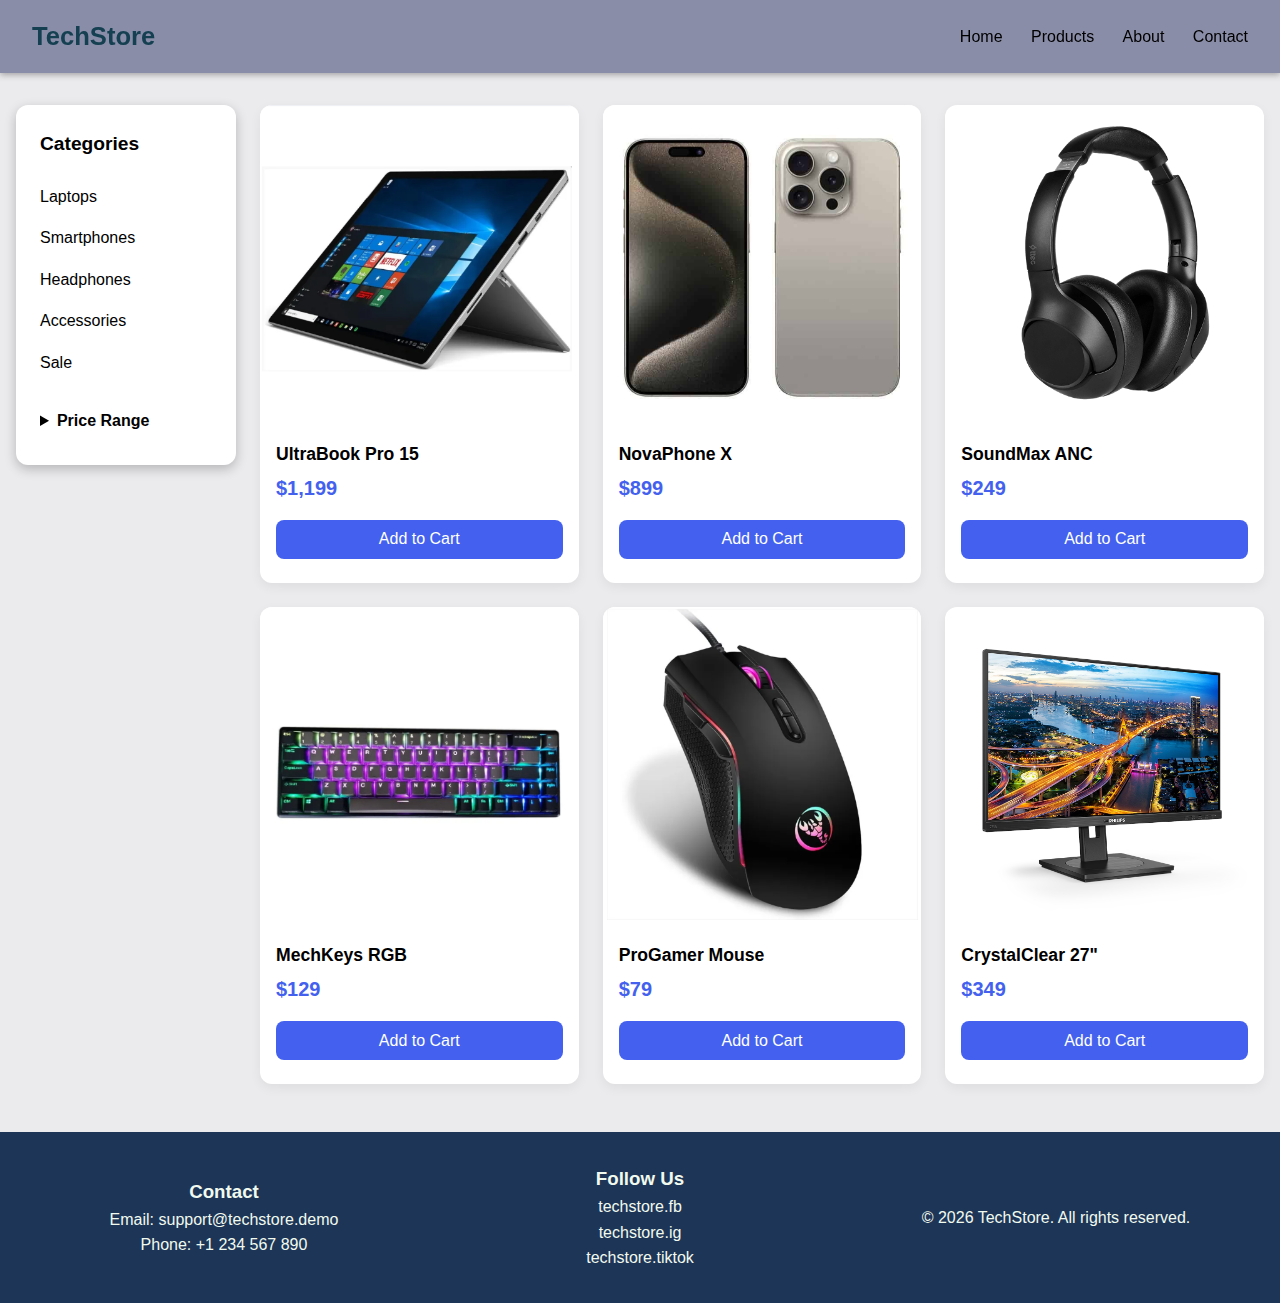
<file: index.html>
<!DOCTYPE html>
<html lang="en">
<head>
  <meta charset="UTF-8">
  <title> TechStore | E-Commerce Product Page</title>
  <meta name="viewport" content="width=device-width, initial-scale=1.0">
  <link rel="stylesheet" href="style.css">
</head>

<body>
  <!-- ================= HEADER ================= -->
  <header class="main-header">
    <div class="logo">TechStore</div>
    <input type="checkbox" id="nav-toggle" class="nav-toggle">
    <label for="nav-toggle" class="hamburger">&#9776;</label>
    <nav class="main-nav">
      <a href="index.html">Home</a>
      <a href="detail7.html">Products</a>
      <a href="#footer">About</a>
      <a href="#foooter">Contact</a>
    </nav>
  </header>

  <!-- ================= MAIN LAYOUT ================= -->
  <div class="wrapper">
    <!-- Sidebar -->
    <aside class="sidebar">
      <h2>Categories</h2>
      <ul class="category-list">
        <li><a href="detail-1.html">Laptops</a></li>
        <li><a href="detail-2.html">Smartphones</a></li>
        <li><a href="detail-3.html">Headphones</a></li>
        <li><a href="detail-4.html">Accessories</a></li>
        <li><a href="detail-6.html">Sale</a></li>
       
      </ul>

      <details class="filter-group">
        <summary>Price Range</summary>
        <label><input type="radio" name="price"> Under $50</label>
        <label><input type="radio" name="price"> $50–$150</label>
        <label><input type="radio" name="price"> $150–$300</label>
        <label><input type="radio" name="price"> Above $300</label>
      </details>
    </aside>

    <!-- Product Grid -->
    <main class="product-grid">
      <!-- Product 1 -->
      <article class="product-card">
        <a href="detail-1.html" class="product-image-wrapper">
          <img src="photos/laptop1.png" alt="Laptop">
        </a>
        <h3 class="product-name">UltraBook Pro 15</h3>
        <p class="product-price">$1,199</p>
        <button class="add-to-cart">Add to Cart</button>
      </article>

      <!-- Product 2 -->
      <article class="product-card">
        <a href="detail-2.html" class="product-image-wrapper">
          <img src="photos/mobile1.png" alt="Smartphone">
        </a>
        <h3 class="product-name">NovaPhone X</h3>
        <p class="product-price">$899</p>
        <button class="add-to-cart">Add to Cart</button>
      </article>

      <!-- Product 3 -->
      <article class="product-card">
        <a href="detail-3.html" class="product-image-wrapper">
          <img src="photos/headphones1.png" alt="Headphones">
        </a>
        <h3 class="product-name">SoundMax ANC</h3>
        <p class="product-price">$249</p>
        <button class="add-to-cart">Add to Cart</button>
      </article>

      <!-- Product 4 -->
      <article class="product-card">
        <a href="detail-4.html" class="product-image-wrapper">
          <img src="photos/keyboard1.webp" alt="Keyboard">
        </a>
        <h3 class="product-name">MechKeys RGB</h3>
        <p class="product-price">$129</p>
        <button class="add-to-cart">Add to Cart</button>
      </article>

      <!-- Product 5 -->
      <article class="product-card">
        <a href="detail-5.html" class="product-image-wrapper">
          <img src="photos/mouse1.png" alt="Mouse">
        </a>
        <h3 class="product-name">ProGamer Mouse</h3>
        <p class="product-price">$79</p>
        <button class="add-to-cart">Add to Cart</button>
      </article>

      <!-- Product 6 -->
      <article class="product-card">
        <a href="detail-6.html" class="product-image-wrapper">
          <img src="photos/monitor1.webp" alt="Monitor">
        </a>
        <h3 class="product-name">CrystalClear 27"</h3>
        <p class="product-price">$349</p>
        <button class="add-to-cart">Add to Cart</button>
      </article>
    </main>
  </div> <!-- /wrapper -->

  <!-- ================= FOOTER ================= -->
  <footer class="main-footer horizontal">
    <section id="footer">
      <h3>Contact</h3>
      <p>Email: support@techstore.demo</p>
      <p>Phone: +1 234 567 890</p>
      
    </section>

    <section id="foooter">
      <h3>Follow Us</h3>
      <p >techstore.fb</p>
      <p >techstore.ig</p>
      <a >techstore.tiktok</a>
    </section>

    <section class="footer-copy">
      <p>&copy; <span id="year"></span> TechStore. All rights reserved.</p>
      
    </section>
  </footer>

  <script>
    document.getElementById('year').textContent = new Date().getFullYear();
  </script>
</body>
</html>
</file>
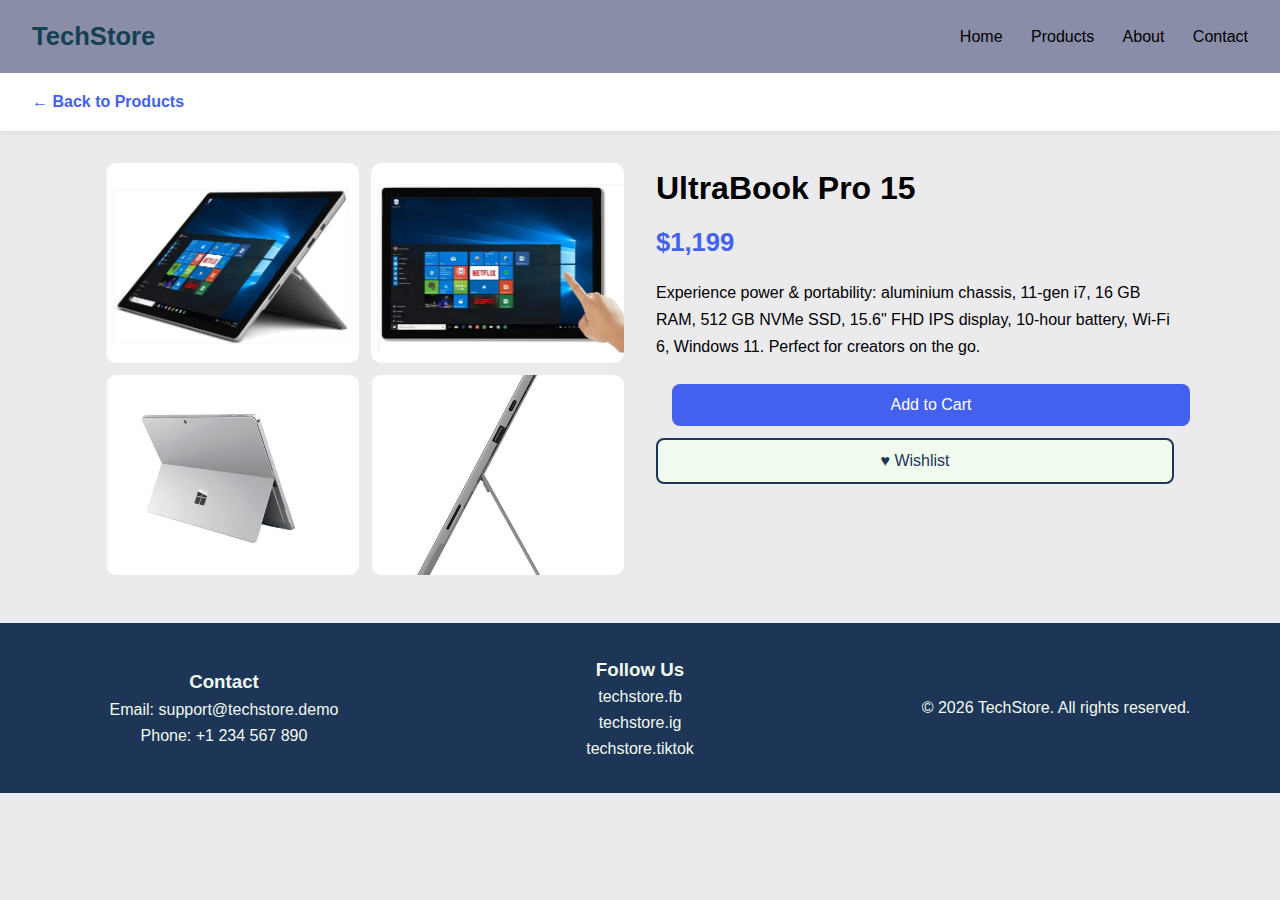
<file: detail-1.html>
<!DOCTYPE html>
<html lang="en">
<head>
  <meta charset="UTF-8">
  <title>UltraBook Pro 15 - TechStore</title>
  <meta name="viewport" content="width=device-width, initial-scale=1.0">
  <link rel="stylesheet" href="style.css">
</head>

<body>

 <!-- ================= HEADER ================= -->
  <header class="main-header">
    <div class="logo">TechStore</div>
    <input type="checkbox" id="nav-toggle" class="nav-toggle">
    <label for="nav-toggle" class="hamburger">&#9776;</label>
    <nav class="main-nav">
      <a href="index.html">Home</a>
      <a href="detail7.html">Products</a>
      <a href="#footer">About</a>
      <a href="#foooter">Contact</a>
    </nav>
  </header>


  <header class="detail-header">
    <a href="index.html" class="back-link">&larr; Back to Products</a>
  </header>

  <section class="detail-wrapper">
    <div class="gallery">
      <img src="photos/laptop1.png" alt="Laptop 1">
      <img src="photos/laptop2.png" alt="Laptop 2">
      <img src="photos/laptop3.png" alt="Laptop 3">
      <img src="photos/laptop4.png" alt="Laptop 4">
    </div>

    <div class="info">
      <h1>UltraBook Pro 15</h1>
      <p class="price">$1,199</p>
      <p class="desc">
        Experience power & portability: aluminium chassis, 11-gen i7, 16 GB RAM, 512 GB NVMe SSD,
        15.6" FHD IPS display, 10-hour battery, Wi-Fi 6, Windows 11. Perfect for creators on the go.
      </p>

      <button class="add-to-cart">Add to Cart</button>
      <button class="wishlist">♥ Wishlist</button>
      
    </div>
  </section>

   <!-- ================= FOOTER ================= -->
  <footer class="main-footer horizontal">
    <section id="footer">
      <h3>Contact</h3>
      <p>Email: support@techstore.demo</p>
      <p>Phone: +1 234 567 890</p>
      
    </section>

    <section id="foooter">
      <h3>Follow Us</h3>
      <p >techstore.fb</p>
      <p >techstore.ig</p>
      <a >techstore.tiktok</a>
    </section>


    <section class="footer-copy">
      <p>&copy; <span id="year"></span> TechStore. All rights reserved.</p>
      
    </section>
  </footer>

  <script>
    document.getElementById('year').textContent = new Date().getFullYear();
  </script>

  

</body>
</html>
</file>
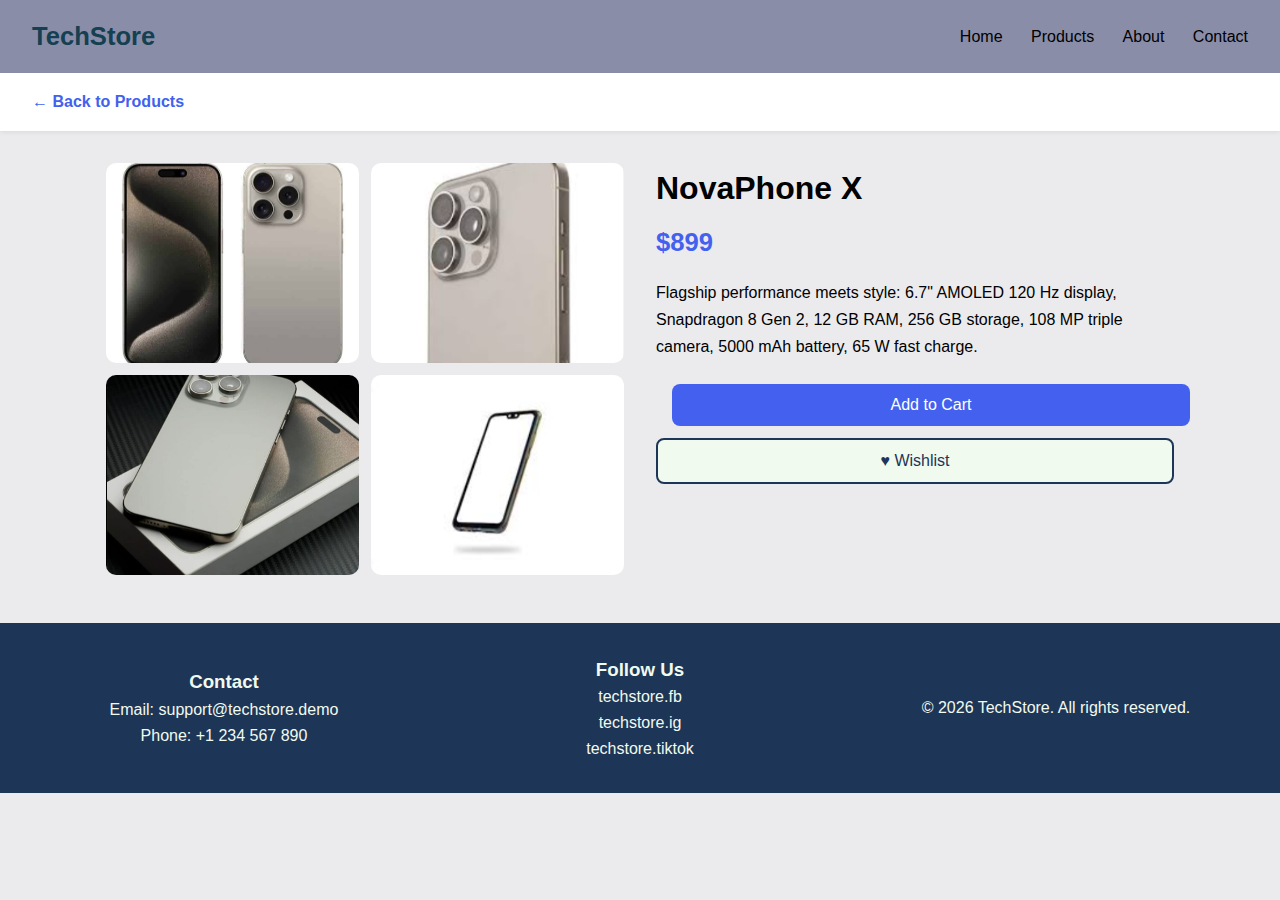
<file: detail-2.html>
<!DOCTYPE html>
<html lang="en">
<head>
  <meta charset="UTF-8">
  <title>NovaPhone X - TechStore</title>
  <meta name="viewport" content="width=device-width, initial-scale=1.0">
  <link rel="stylesheet" href="style.css">
</head>

<body>


 <!-- ================= HEADER ================= -->
  <header class="main-header">
    <div class="logo">TechStore</div>
    <input type="checkbox" id="nav-toggle" class="nav-toggle">
    <label for="nav-toggle" class="hamburger">&#9776;</label>
    <nav class="main-nav">
      <a href="index.html">Home</a>
      <a href="detail7.html">Products</a>
      <a href="#footer">About</a>
      <a href="#foooter">Contact</a>
    </nav>
  </header>

  <header class="detail-header">
    <a href="index.html" class="back-link">&larr; Back to Products</a>
  </header>

  <section class="detail-wrapper">
    <div class="gallery">
      <img src="photos/mobile1.png" alt="Phone 1">
      <img src="photos/mobile2.png" alt="Phone 2">
      <img src="photos/mobile3.png" alt="Phone 3">
      <img src="photos/mobile4.png" alt="Phone 4">
    </div>

    <div class="info">
      <h1>NovaPhone X</h1>
      <p class="price">$899</p>
      <p class="desc">
        Flagship performance meets style: 6.7" AMOLED 120 Hz display, Snapdragon 8 Gen 2, 12 GB RAM,
        256 GB storage, 108 MP triple camera, 5000 mAh battery, 65 W fast charge.
      </p>

      <button class="add-to-cart">Add to Cart</button>
      <button class="wishlist">♥ Wishlist</button>
    </div>
  </section>
  <!-- ================= FOOTER ================= -->
  <footer class="main-footer horizontal">
    <section id="footer">
      <h3>Contact</h3>
      <p>Email: support@techstore.demo</p>
      <p>Phone: +1 234 567 890</p>
      
    </section>

    <section id="foooter">
      <h3>Follow Us</h3>
      <p >techstore.fb</p>
      <p >techstore.ig</p>
      <a >techstore.tiktok</a>
    </section>

    <section class="footer-copy">
      <p>&copy; <span id="year"></span> TechStore. All rights reserved.</p>
      
    </section>
  </footer>

  <script>
    document.getElementById('year').textContent = new Date().getFullYear();
  </script>
</body>
</html>
</file>
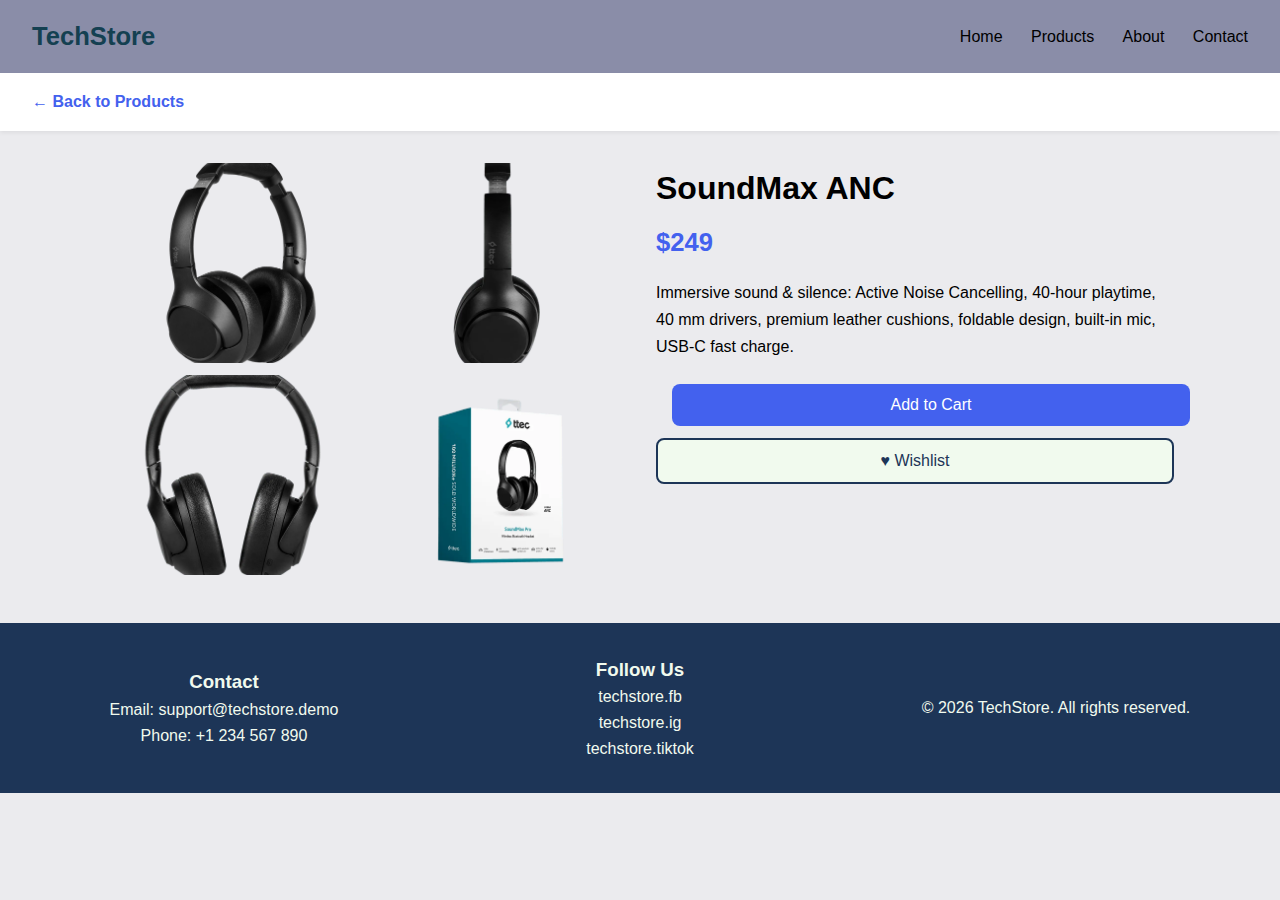
<file: detail-3.html>
<!DOCTYPE html>
<html lang="en">
<head>
  <meta charset="UTF-8">
  <title>SoundMax ANC - TechStore</title>
  <meta name="viewport" content="width=device-width, initial-scale=1.0">
  <link rel="stylesheet" href="style.css">
</head>

<body>

 <!-- ================= HEADER ================= -->
  <header class="main-header">
    <div class="logo">TechStore</div>
    <input type="checkbox" id="nav-toggle" class="nav-toggle">
    <label for="nav-toggle" class="hamburger">&#9776;</label>
    <nav class="main-nav">
      <a href="index.html">Home</a>
      <a href="detail7.html">Products</a>
      <a href="#footer">About</a>
      <a href="#foooter">Contact</a>
    </nav>
  </header>



  <header class="detail-header">
    <a href="index.html" class="back-link">&larr; Back to Products</a>
  </header>

  <section class="detail-wrapper">
    <div class="gallery">
      <img src="photos/headphones1.png" alt="Headphones 1">
      <img src="photos/headphones2.webp" alt="Headphones 2">
      <img src="photos/headphones3.webp" alt="Headphones 3">
      <img src="photos/headphones4.webp" alt="Headphones 4">
    </div>

    <div class="info">
      <h1>SoundMax ANC</h1>
      <p class="price">$249</p>
      <p class="desc">
        Immersive sound & silence: Active Noise Cancelling, 40-hour playtime, 40 mm drivers,
        premium leather cushions, foldable design, built-in mic, USB-C fast charge.
      </p>

      <button class="add-to-cart">Add to Cart</button>
      <button class="wishlist">♥ Wishlist</button>
    </div>
  </section>

   <!-- ================= FOOTER ================= -->
  <footer class="main-footer horizontal">
    <section id="footer">
      <h3>Contact</h3>
      <p>Email: support@techstore.demo</p>
      <p>Phone: +1 234 567 890</p>
      
    </section>

    <section id="foooter">
      <h3>Follow Us</h3>
      <p >techstore.fb</p>
      <p >techstore.ig</p>
      <a >techstore.tiktok</a>
    </section>

    <section class="footer-copy">
      <p>&copy; <span id="year"></span> TechStore. All rights reserved.</p>
      
    </section>
  </footer>

  <script>
    document.getElementById('year').textContent = new Date().getFullYear();
  </script>
</body>
</html>
</file>
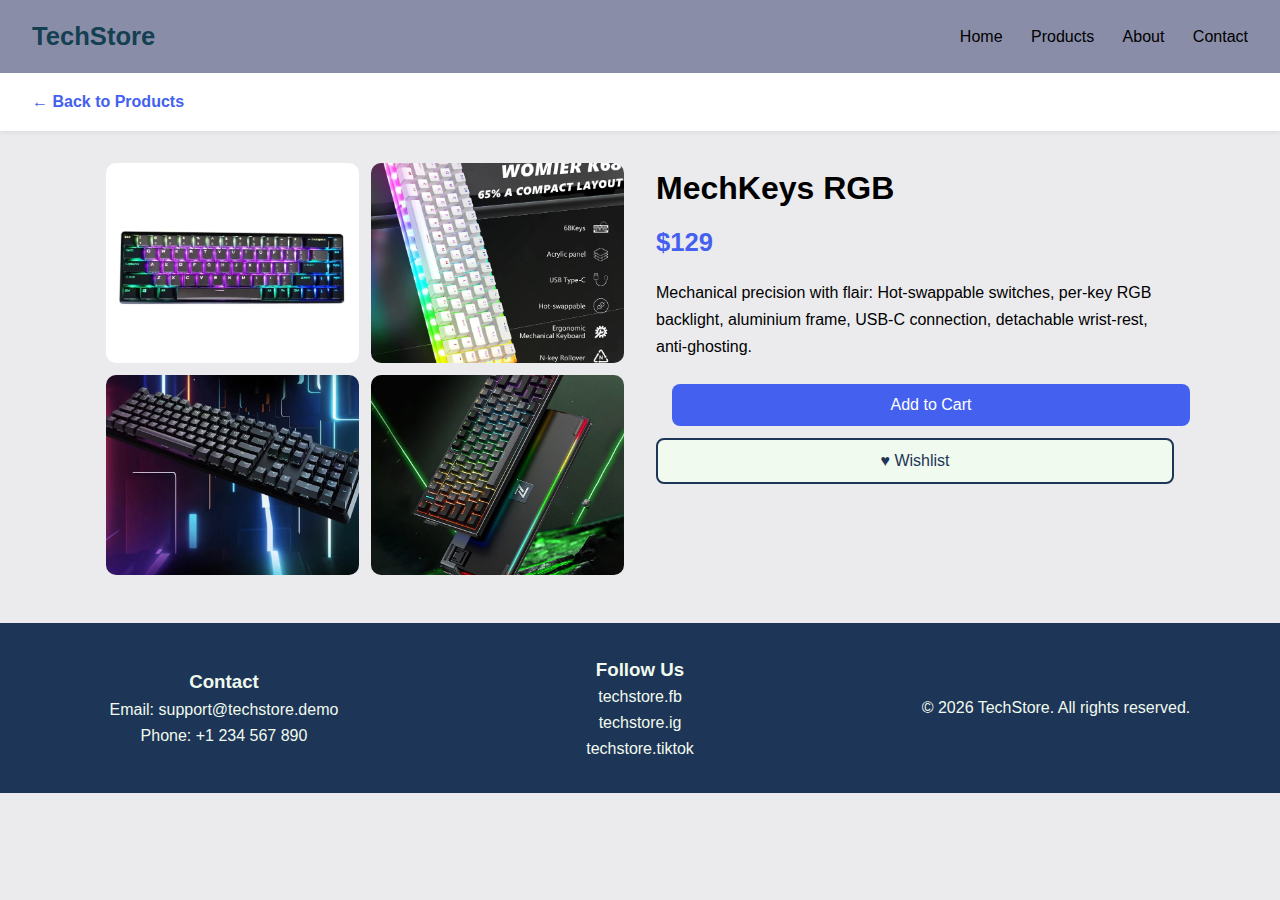
<file: detail-4.html>
<!DOCTYPE html>
<html lang="en">
<head>
  <meta charset="UTF-8">
  <title>MechKeys RGB - TechStore</title>
  <meta name="viewport" content="width=device-width, initial-scale=1.0">
  <link rel="stylesheet" href="style.css">
</head>

<body>


 <!-- ================= HEADER ================= -->
  <header class="main-header">
    <div class="logo">TechStore</div>
    <input type="checkbox" id="nav-toggle" class="nav-toggle">
    <label for="nav-toggle" class="hamburger">&#9776;</label>
    <nav class="main-nav">
      <a href="index.html">Home</a>
      <a href="detail7.html">Products</a>
      <a href="#footer">About</a>
      <a href="#foooter">Contact</a>
    </nav>
  </header>

  <header class="detail-header">
    <a href="index.html" class="back-link">&larr; Back to Products</a>
  </header>

  <section class="detail-wrapper">
    <div class="gallery">
      <img src="photos/keyboard1.webp" alt="Keyboard 1">
      <img src="photos/keyboard2.jpg" alt="Keyboard 2">
      <img src="photos/keyboard3.jpg" alt="Keyboard 3">
      <img src="photos/keyboard4.jpg" alt="Keyboard 4">
    </div>

    <div class="info">
      <h1>MechKeys RGB</h1>
      <p class="price">$129</p>
      <p class="desc">
        Mechanical precision with flair: Hot-swappable switches, per-key RGB backlight,
        aluminium frame, USB-C connection, detachable wrist-rest, anti-ghosting.
      </p>

      <button class="add-to-cart">Add to Cart</button>
      <button class="wishlist">♥ Wishlist</button>
    </div>
  </section>

    <!-- ================= FOOTER ================= -->
  <footer class="main-footer horizontal">
    <section id="footer">
      <h3>Contact</h3>
      <p>Email: support@techstore.demo</p>
      <p>Phone: +1 234 567 890</p>
      
    </section>

   <section id="foooter">
      <h3>Follow Us</h3>
      <p >techstore.fb</p>
      <p >techstore.ig</p>
      <a >techstore.tiktok</a>
    </section>


    <section class="footer-copy">
      <p>&copy; <span id="year"></span> TechStore. All rights reserved.</p>
      
    </section>
  </footer>

  <script>
    document.getElementById('year').textContent = new Date().getFullYear();
  </script>
</body>
</html>
</file>
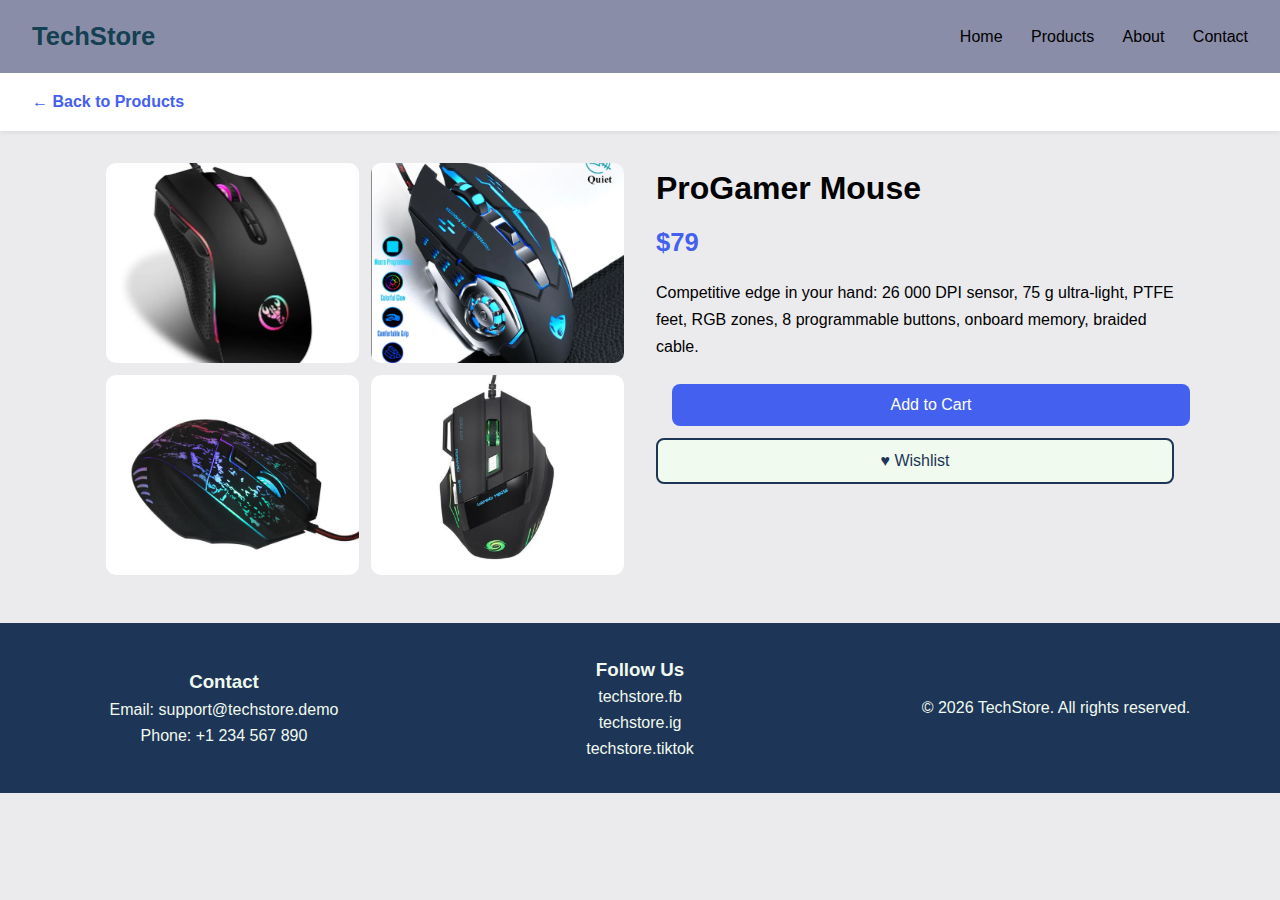
<file: detail-5.html>
<!DOCTYPE html>
<html lang="en">
<head>
  <meta charset="UTF-8">
  <title>ProGamer Mouse - TechStore</title>
  <meta name="viewport" content="width=device-width, initial-scale=1.0">
  <link rel="stylesheet" href="style.css">
</head>

<body>




  <!-- ================= HEADER ================= -->
  <header class="main-header">
    <div class="logo">TechStore</div>
    <input type="checkbox" id="nav-toggle" class="nav-toggle">
    <label for="nav-toggle" class="hamburger">&#9776;</label>
    <nav class="main-nav">
      <a href="index.html">Home</a>
      <a href="detail7.html">Products</a>
      <a href="#footer">About</a>
      <a href="#foooter">Contact</a>
    </nav>
  </header>

  <header class="detail-header">
    <a href="index.html" class="back-link">&larr; Back to Products</a>
  </header>

  <section class="detail-wrapper">
    <div class="gallery">
      <img src="photos/mouse1.png" alt="Mouse 1">
      <img src="photos/mouse2.png" alt="Mouse 2">
      <img src="photos/mouse3.png" alt="Mouse 3">
      <img src="photos/mouse4.png" alt="Mouse 4">
    </div>

    <div class="info">
      <h1>ProGamer Mouse</h1>
      <p class="price">$79</p>
      <p class="desc">
        Competitive edge in your hand: 26 000 DPI sensor, 75 g ultra-light,
        PTFE feet, RGB zones, 8 programmable buttons, onboard memory, braided cable.
      </p>

      <button class="add-to-cart">Add to Cart</button>
      <button class="wishlist">♥ Wishlist</button>
    </div>
  </section>

   <!-- ================= FOOTER ================= -->
  <footer class="main-footer horizontal">
    <section id="footer">
      <h3>Contact</h3>
      <p>Email: support@techstore.demo</p>
      <p>Phone: +1 234 567 890</p>
      
    </section>

    <section id="foooter">
      <h3>Follow Us</h3>
      <p >techstore.fb</p>
      <p >techstore.ig</p>
      <a >techstore.tiktok</a>
    </section>

    <section class="footer-copy">
      <p>&copy; <span id="year"></span> TechStore. All rights reserved.</p>
      
    </section>
  </footer>

  <script>
    document.getElementById('year').textContent = new Date().getFullYear();
  </script>
</body>
</html>
</file>
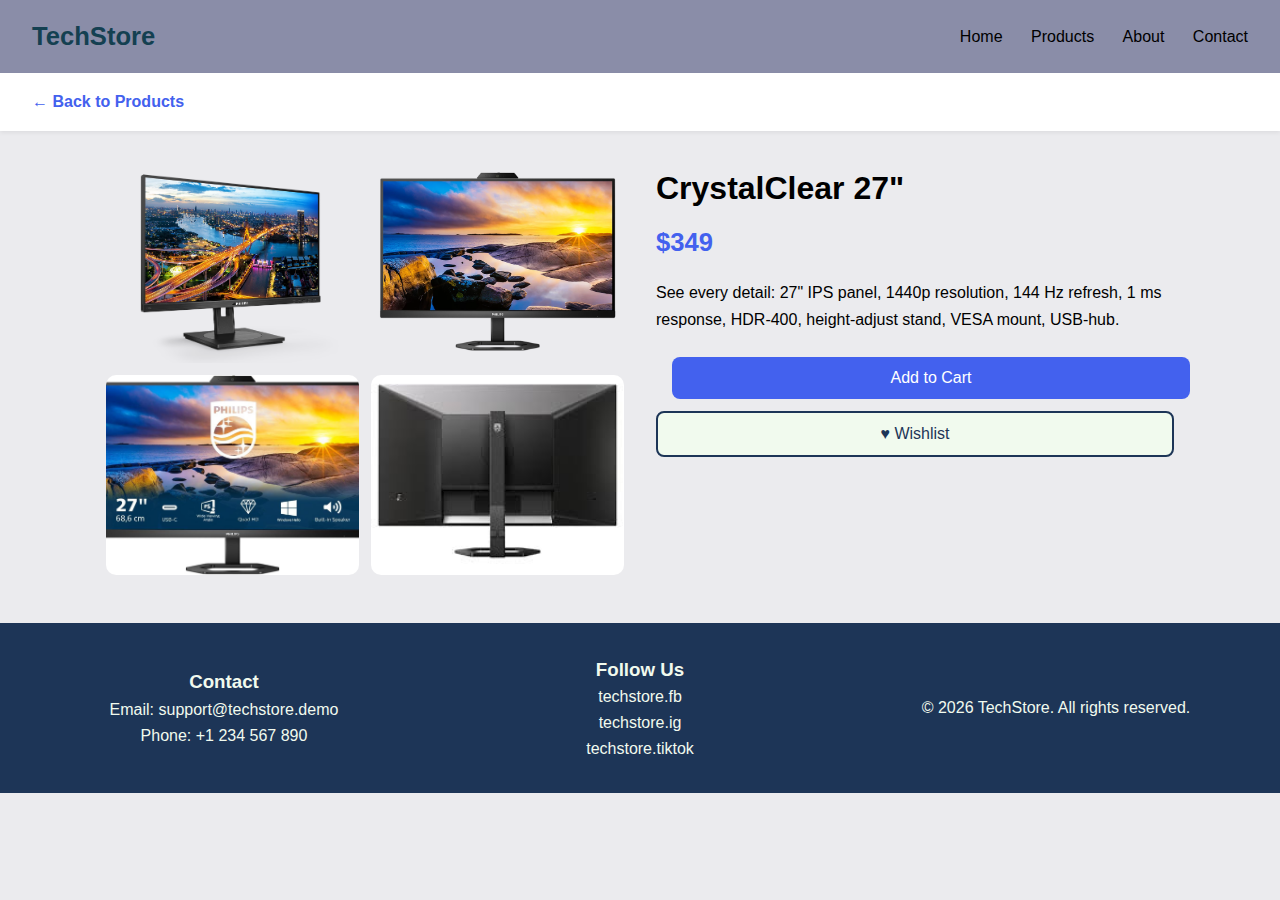
<file: detail-6.html>
<!DOCTYPE html>
<html lang="en">
<head>
  <meta charset="UTF-8">
  <title>CrystalClear 27" - TechStore</title>
  <meta name="viewport" content="width=device-width, initial-scale=1.0">
  <link rel="stylesheet" href="style.css">
</head>

<body>



  <!-- ================= HEADER ================= -->
  <header class="main-header">
    <div class="logo">TechStore</div>
    <input type="checkbox" id="nav-toggle" class="nav-toggle">
    <label for="nav-toggle" class="hamburger">&#9776;</label>
    <nav class="main-nav">
      <a href="index.html">Home</a>
      <a href="detail7.html">Products</a>
      <a href="#footer">About</a>
      <a href="#foooter">Contact</a>
    </nav>
  </header>

  <header class="detail-header">
    <a href="index.html" class="back-link">&larr; Back to Products</a>
  </header>

  <section class="detail-wrapper">
    <div class="gallery">
      <img src="photos/monitor1.webp" alt="Monitor 1">
      <img src="photos/monitor2.webp" alt="Monitor 2">
      <img src="photos/monitor3.jpg" alt="Monitor 3">
      <img src="photos/monitor4.jpg" alt="Monitor 4">
    </div>

    <div class="info">
      <h1>CrystalClear 27"</h1>
      <p class="price">$349</p>
      <p class="desc">
        See every detail: 27" IPS panel, 1440p resolution, 144 Hz refresh,
        1 ms response, HDR-400, height-adjust stand, VESA mount, USB-hub.
      </p>

      <button class="add-to-cart">Add to Cart</button>
      <button class="wishlist">♥ Wishlist</button>
    </div>
  </section>

   <!-- ================= FOOTER ================= -->
  <footer class="main-footer horizontal">
    <section id="footer">
      <h3>Contact</h3>
      <p>Email: support@techstore.demo</p>
      <p>Phone: +1 234 567 890</p>
      
    </section>

   <section id="foooter">
      <h3>Follow Us</h3>
      <p >techstore.fb</p>
      <p >techstore.ig</p>
      <a >techstore.tiktok</a>
    </section>


    <section class="footer-copy">
      <p>&copy; <span id="year"></span> TechStore. All rights reserved.</p>
      
    </section>
  </footer>

  <script>
    document.getElementById('year').textContent = new Date().getFullYear();
  </script>
</body>
</html>
</file>
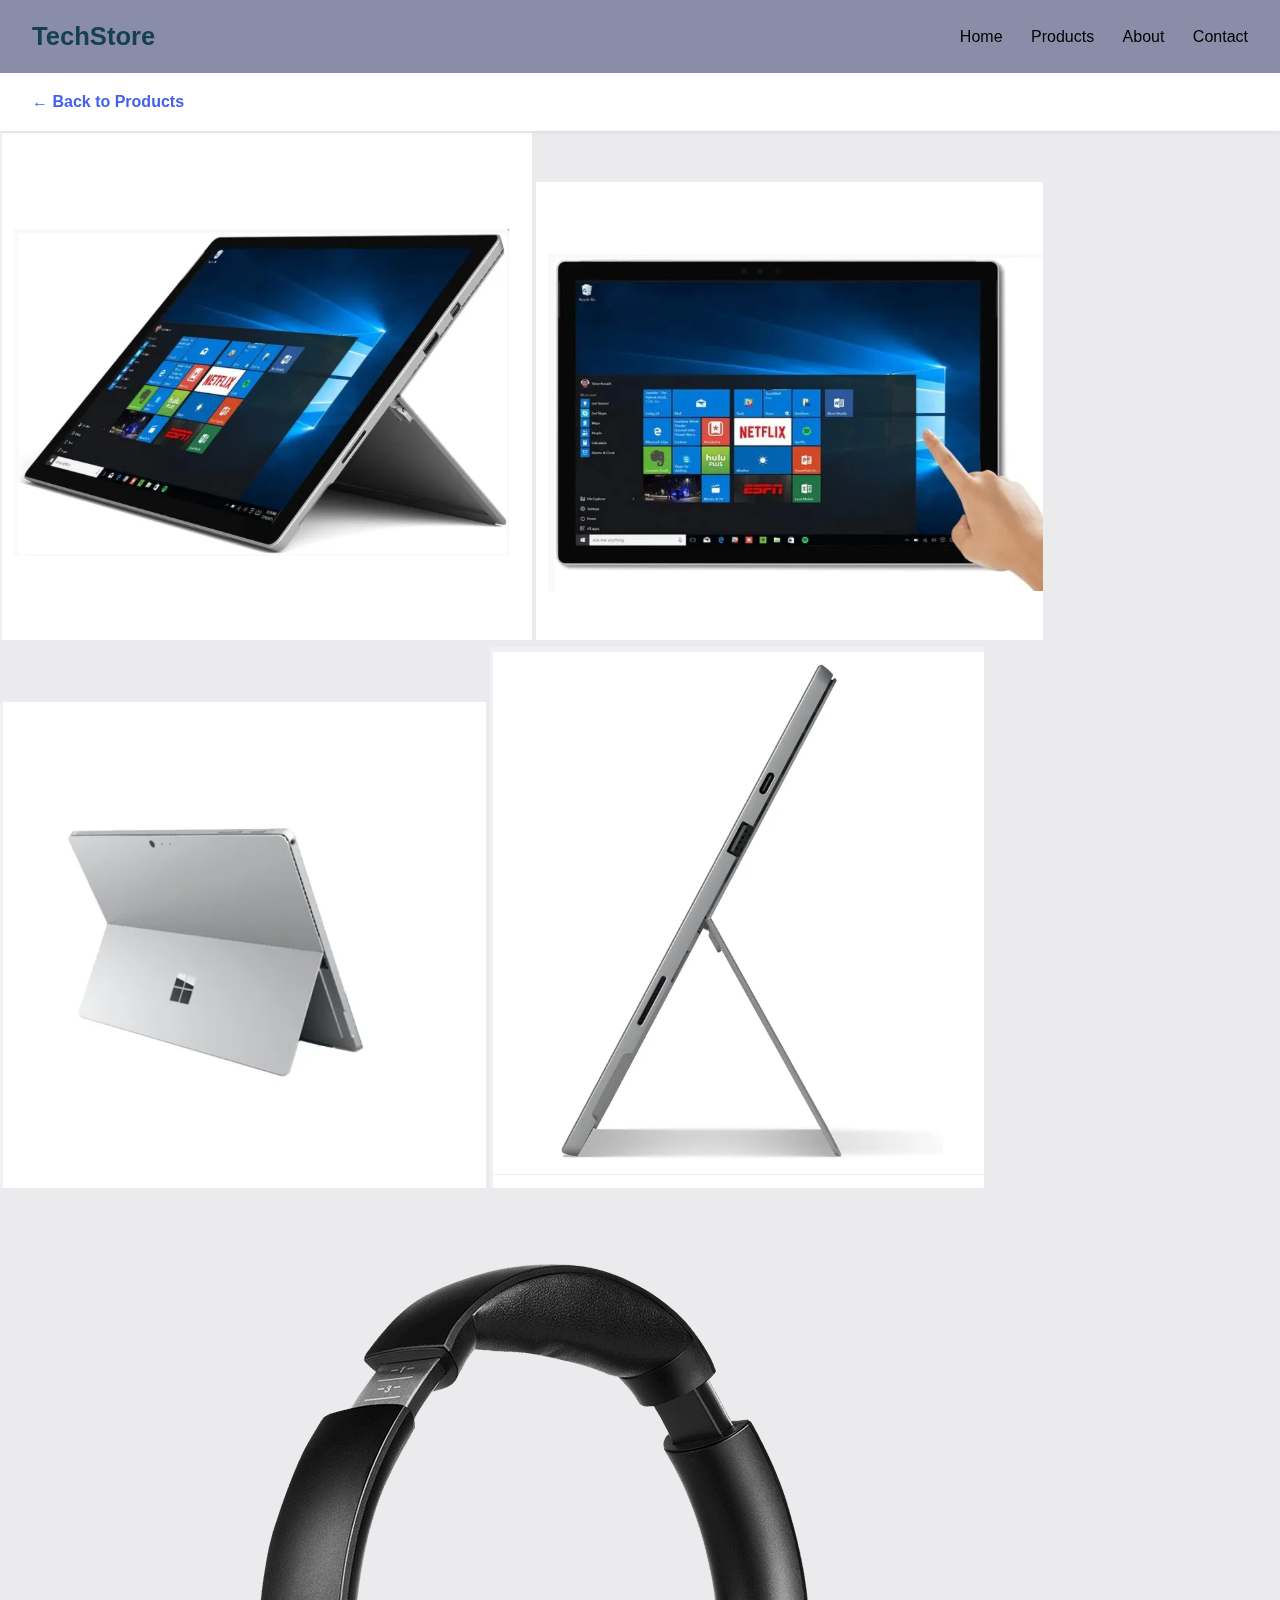
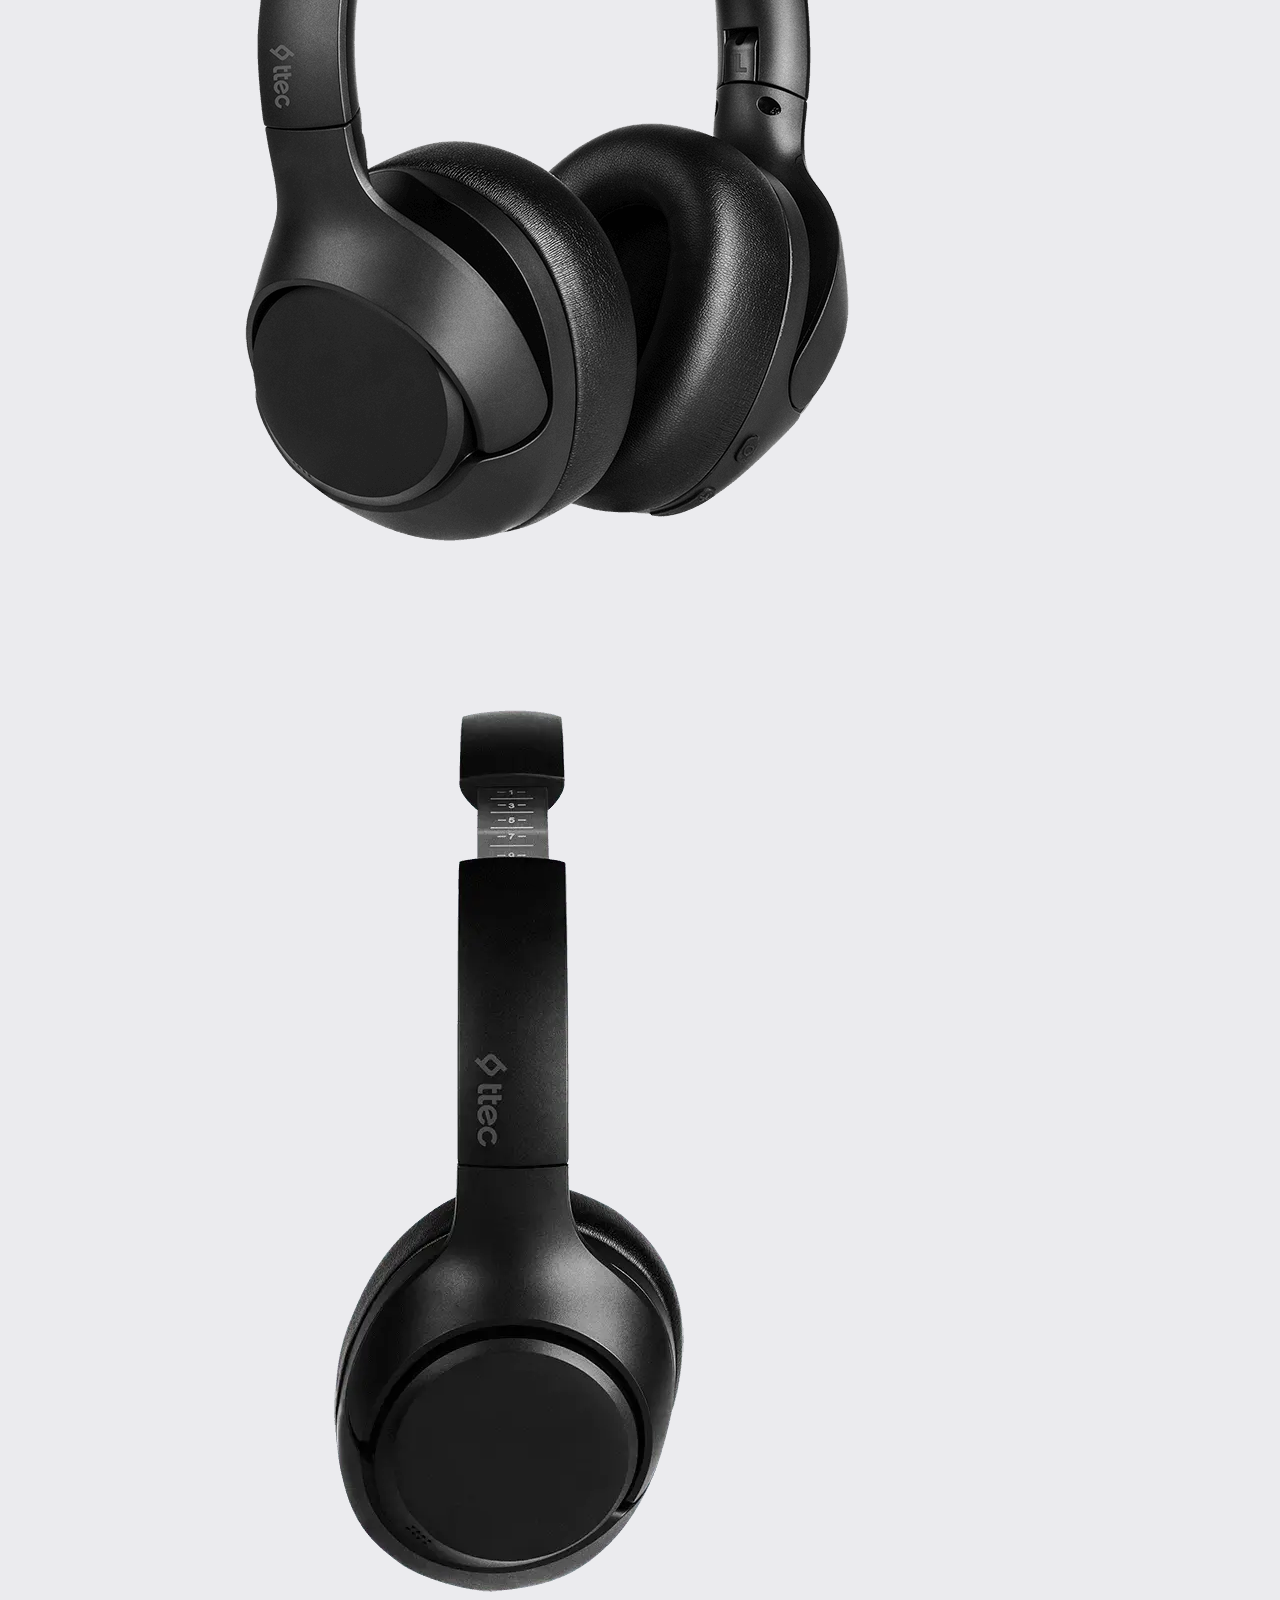
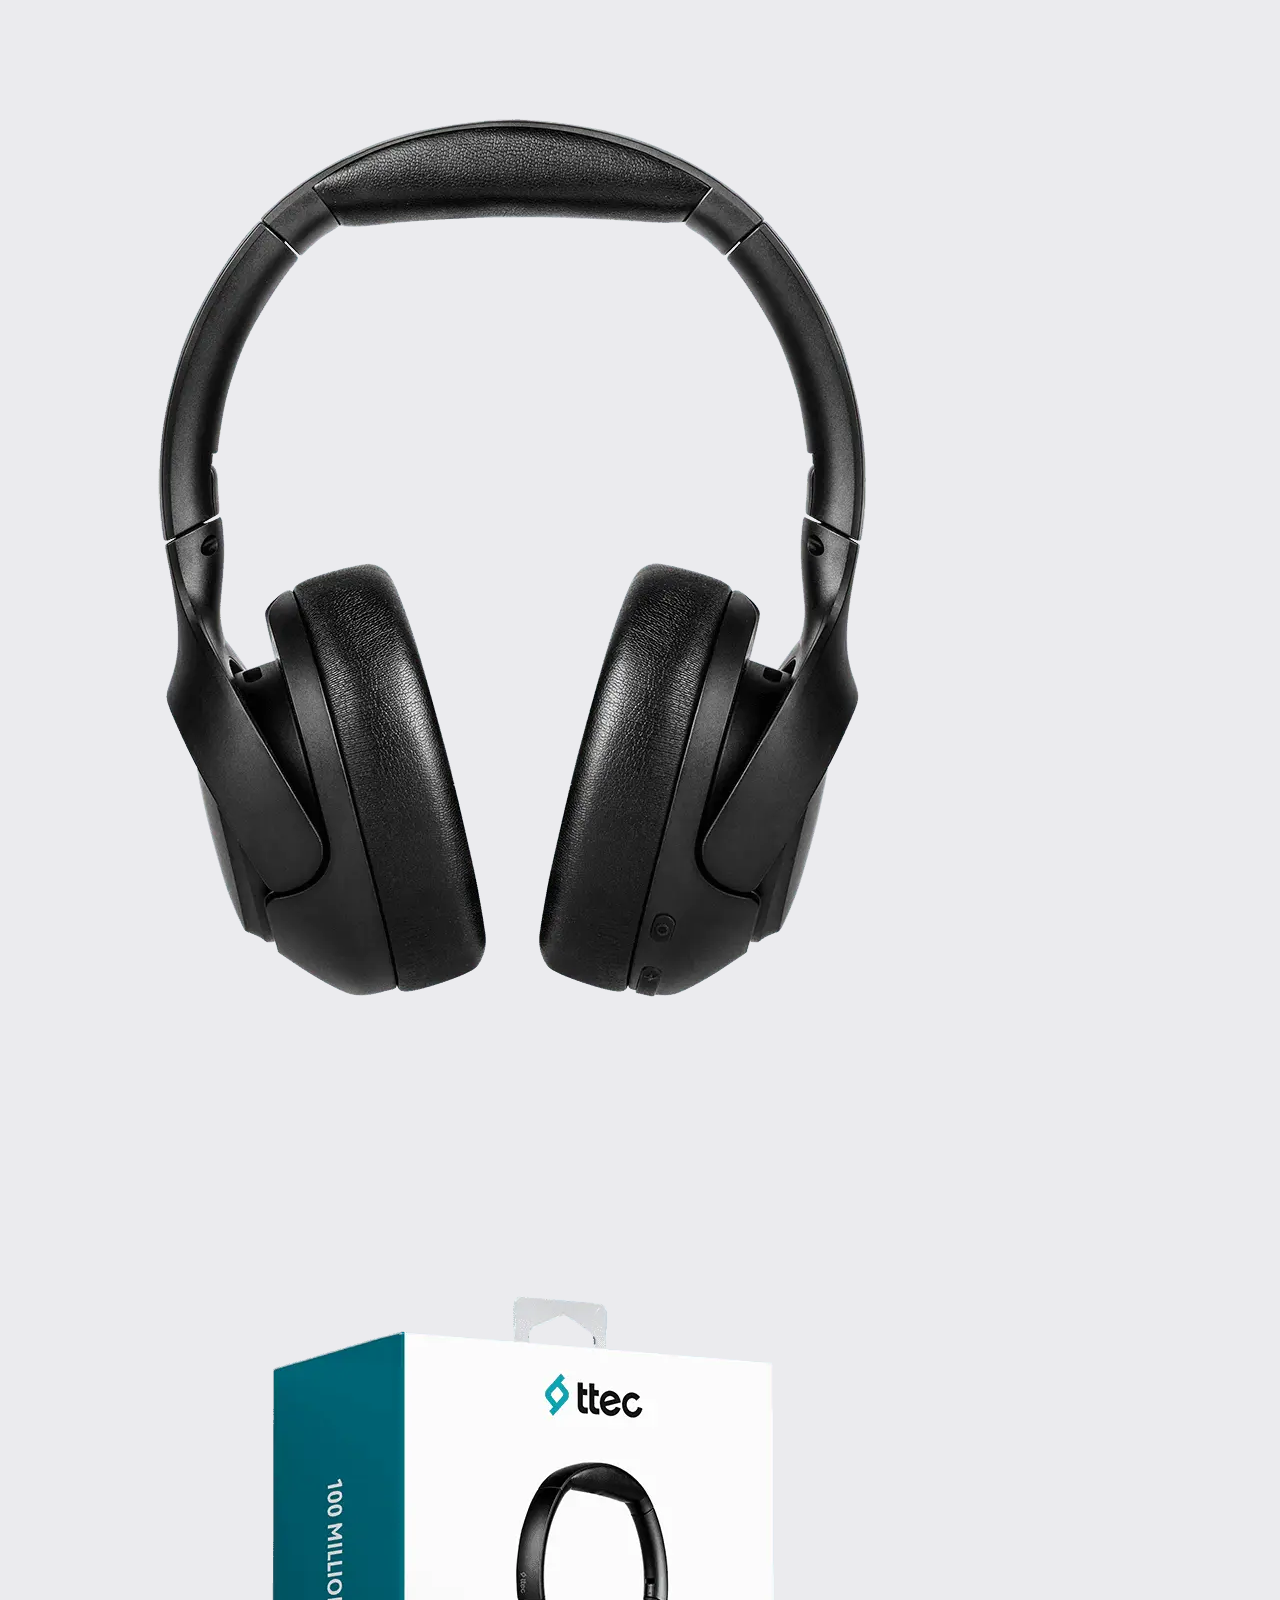
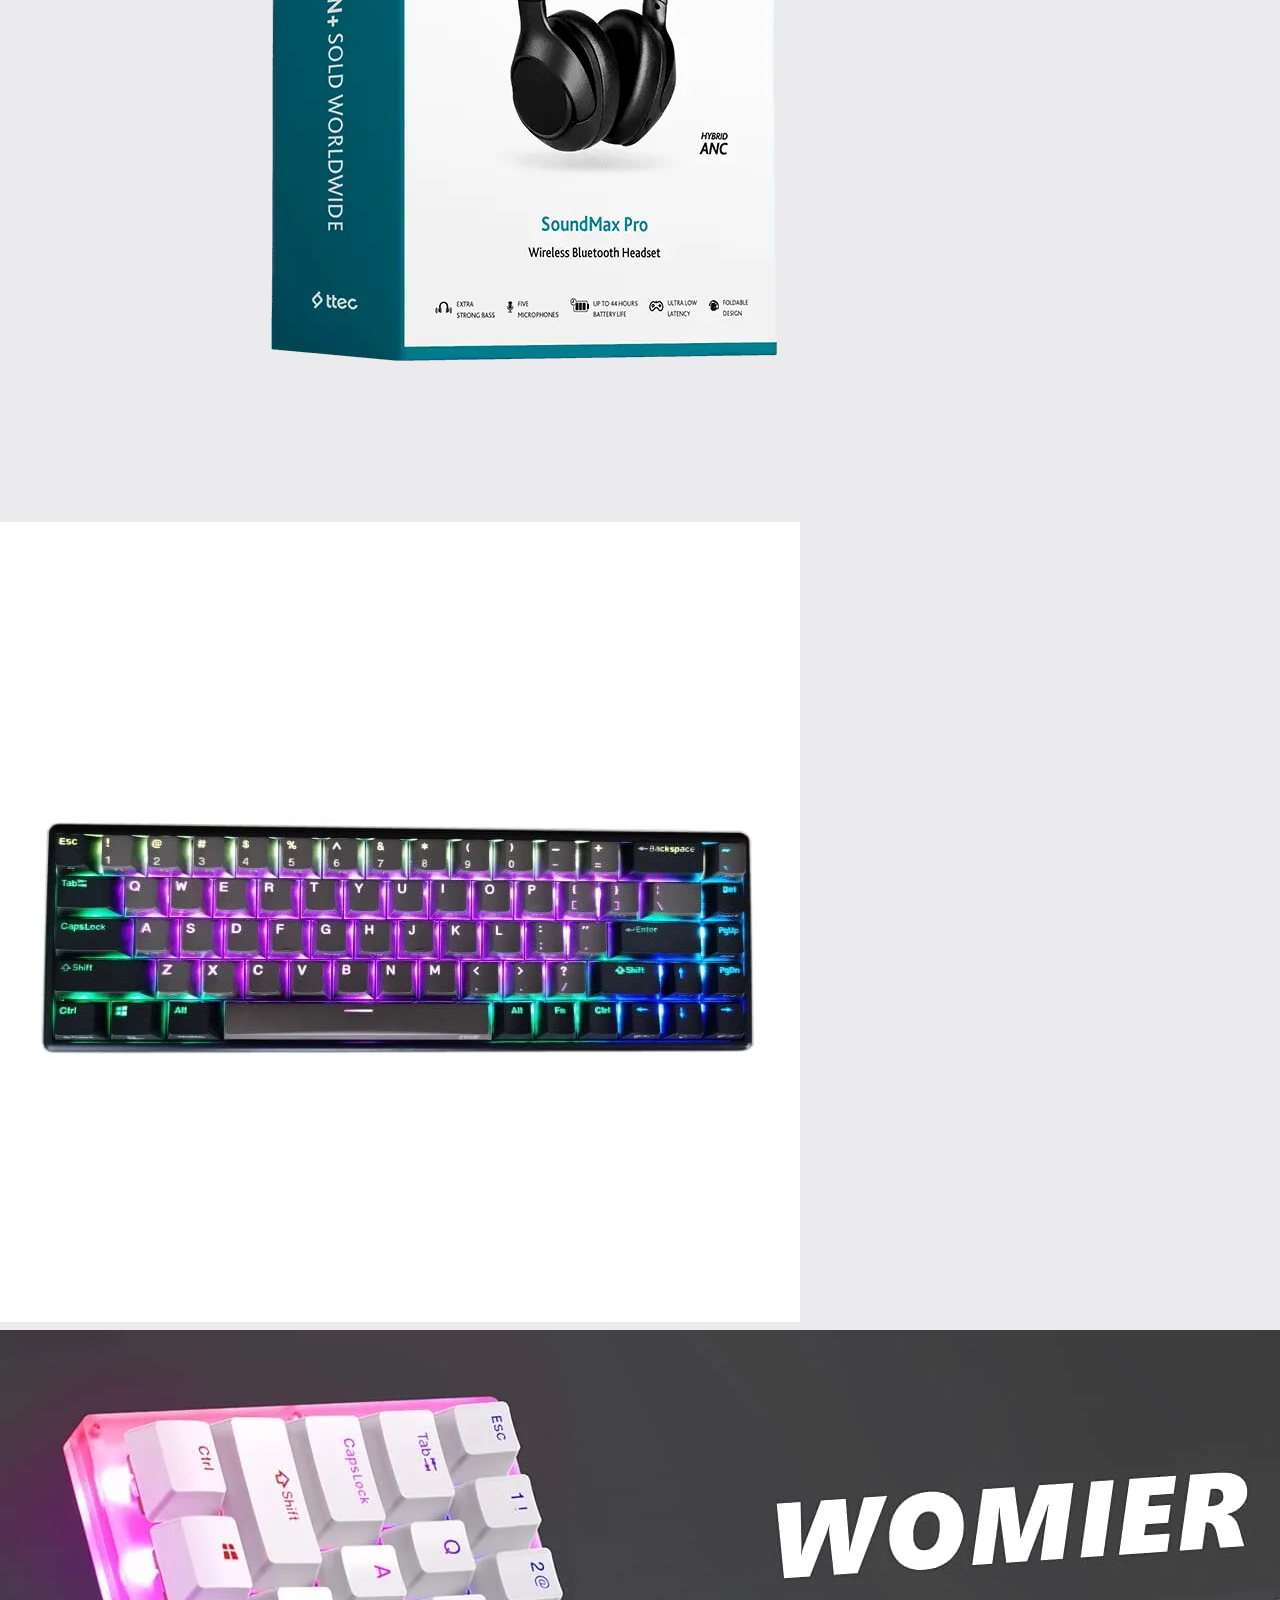
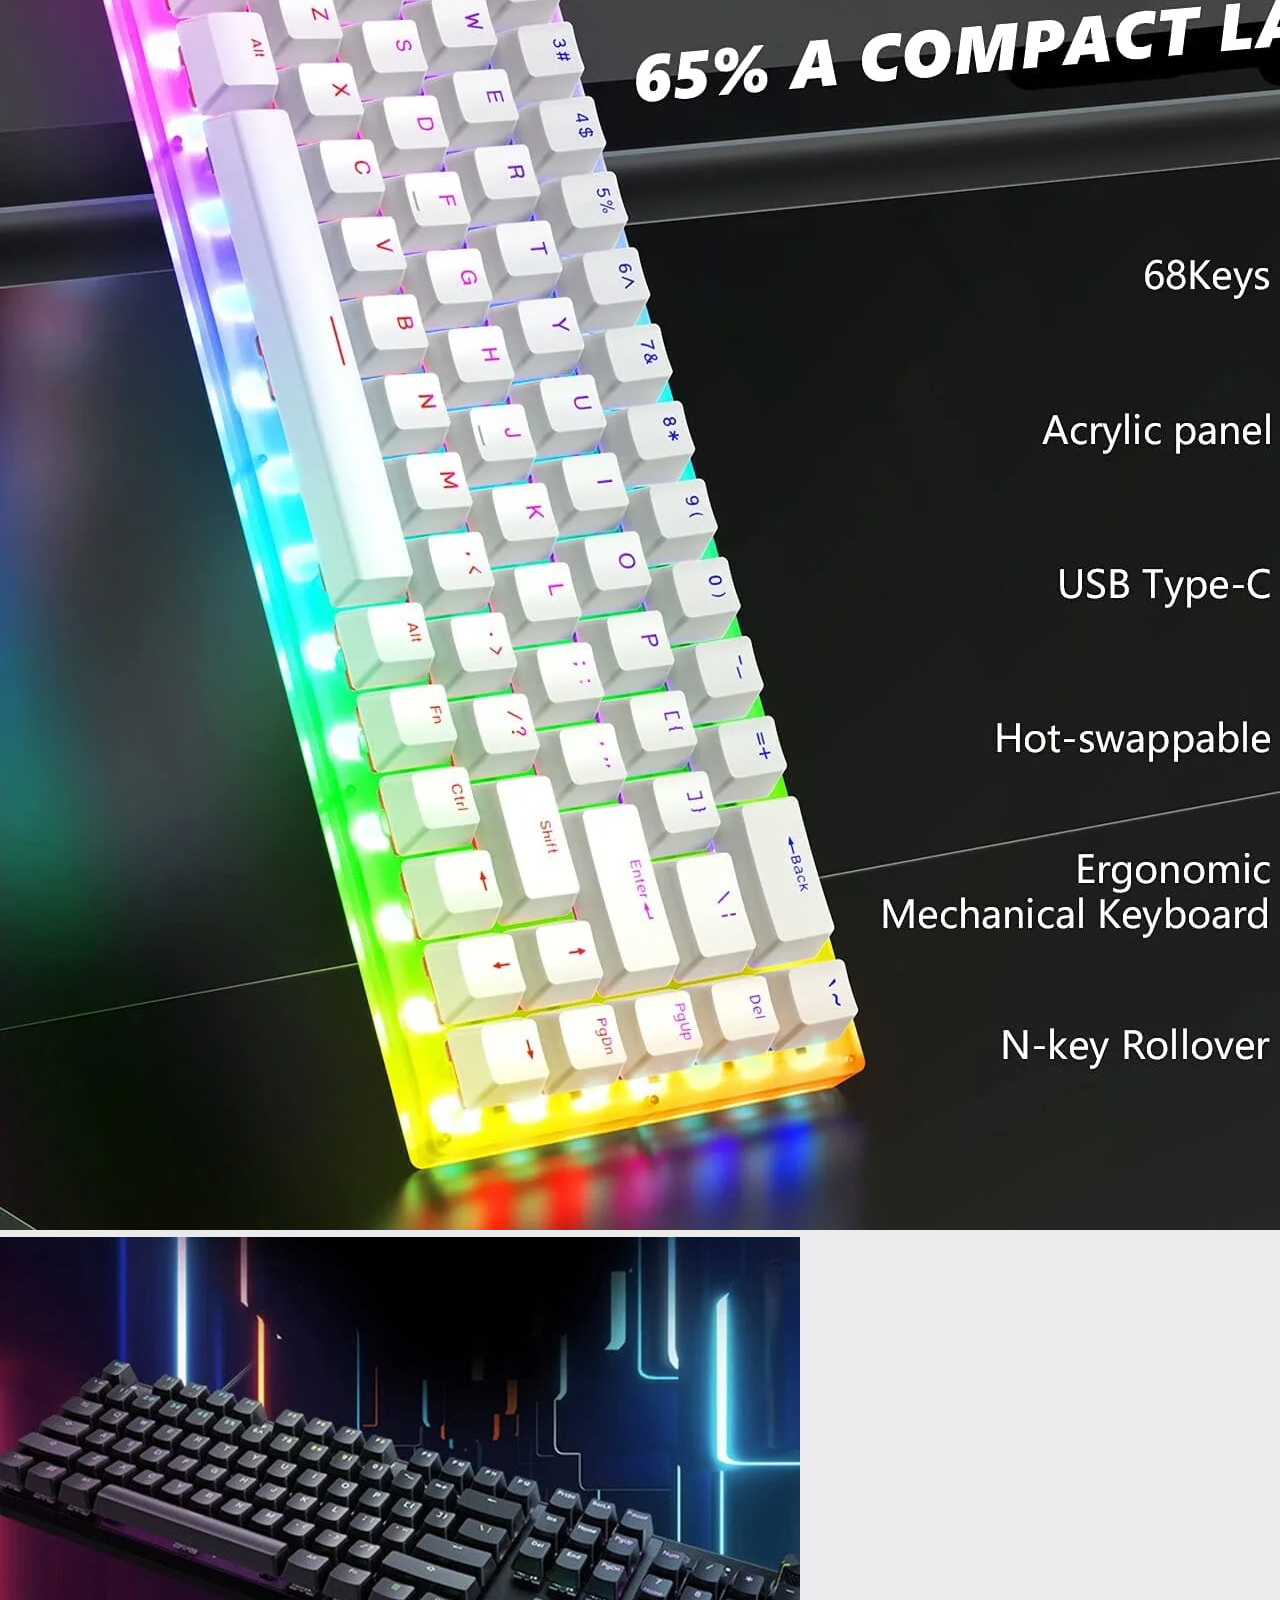
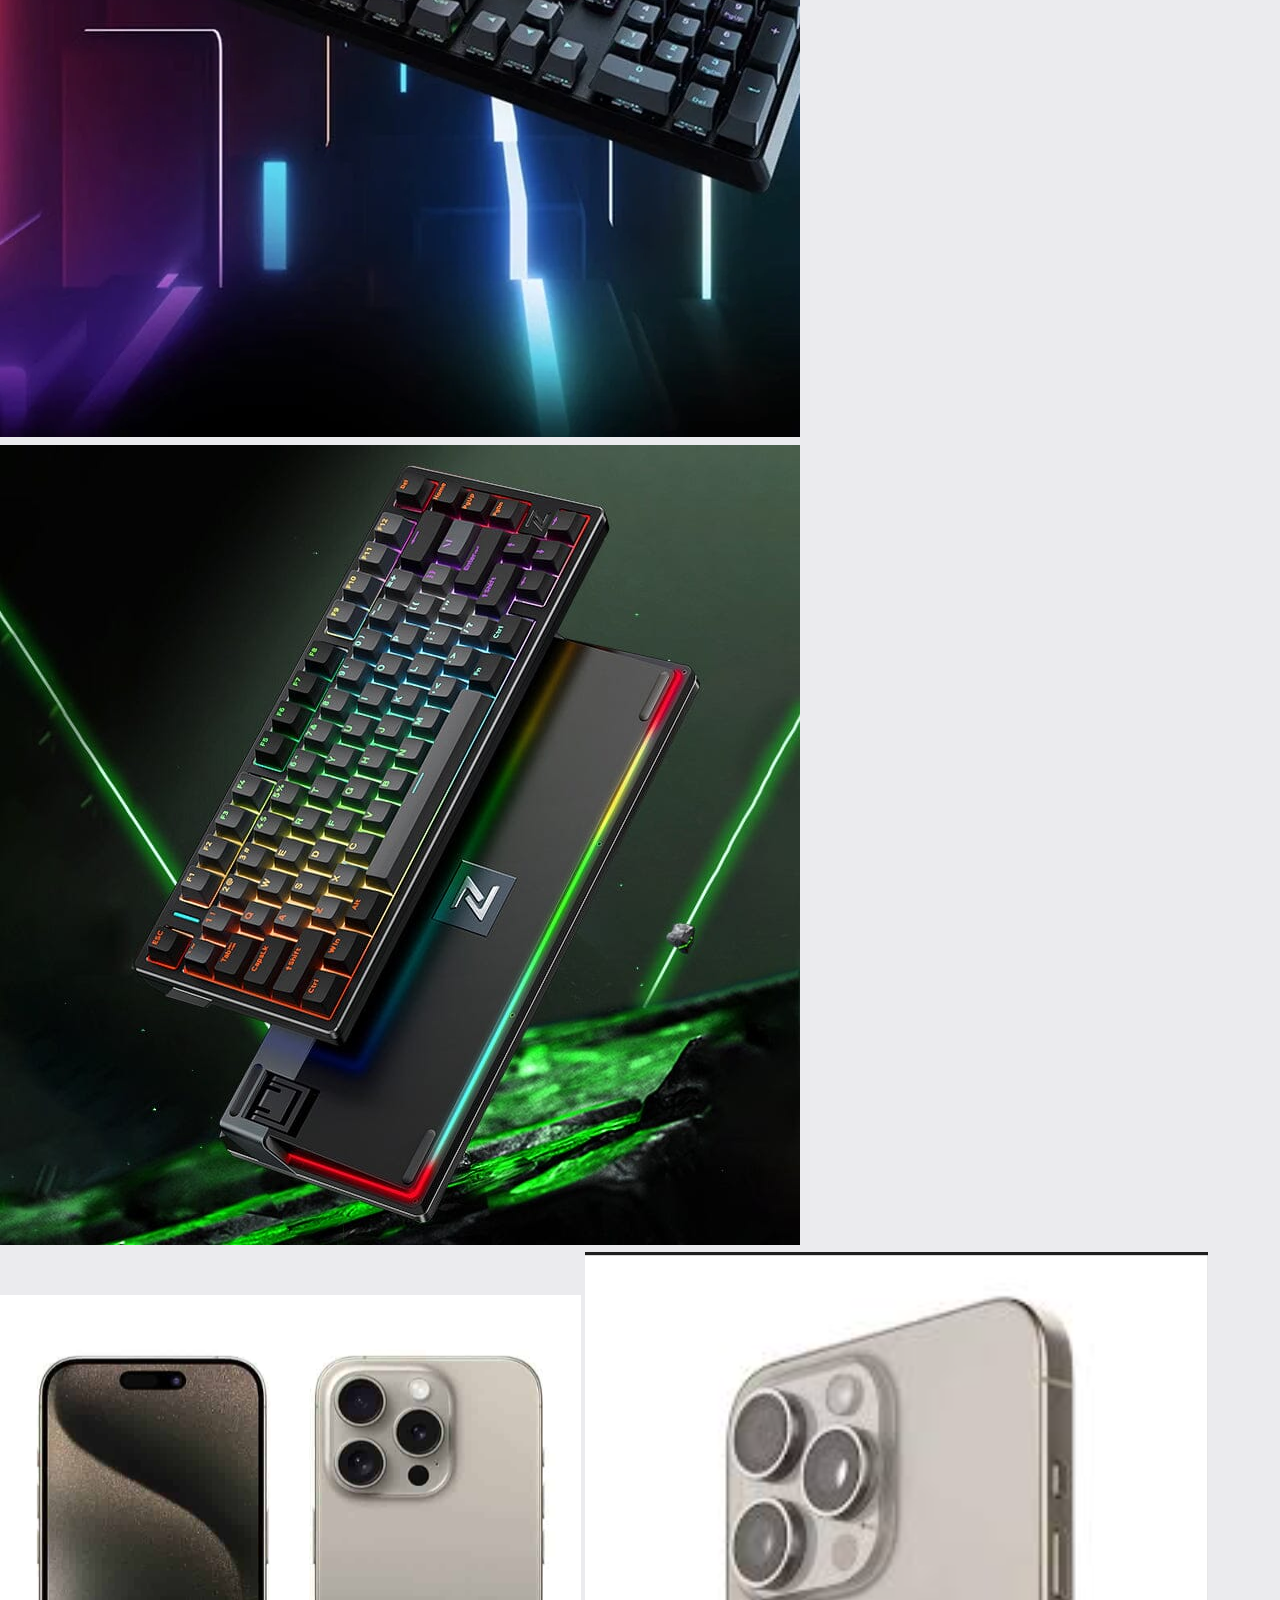
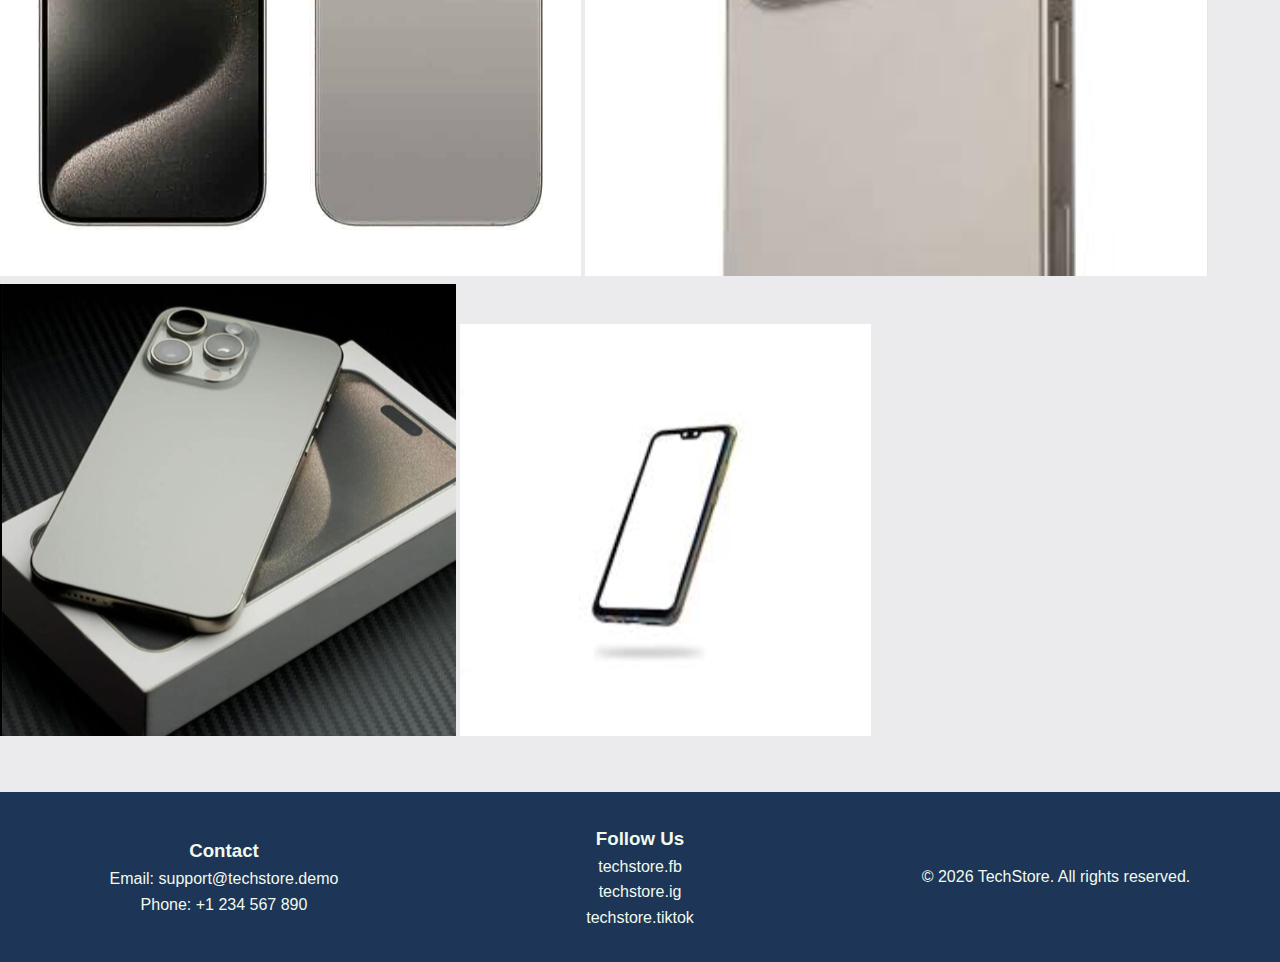
<file: detail7.html>
<!DOCTYPE html>
<html lang="en">
<head>
  <meta charset="UTF-8">
  <title>UltraBook Pro 15 - TechStore</title>
  <meta name="viewport" content="width=device-width, initial-scale=1.0">
  <link rel="stylesheet" href="style.css">
</head>

<body>



  <!-- ================= HEADER ================= -->
  <header class="main-header">
    <div class="logo">TechStore</div>
    <input type="checkbox" id="nav-toggle" class="nav-toggle">
    <label for="nav-toggle" class="hamburger">&#9776;</label>
    <nav class="main-nav">
      <a href="index.html">Home</a>
      <a href="detail7.html">Products</a>
      <a href="#footer">About</a>
      <a href="#foooter">Contact</a>
    </nav>
  </header>

  <header class="detail-header">
    <a href="index.html" class="back-link">&larr; Back to Products</a>
  </header>

  <section>
     <img src="photos/laptop1.png" alt="Laptop 1">
      
      <img src="photos/laptop2.png" alt="Laptop 2">
      
      <img src="photos/laptop3.png" alt="Laptop 3">
     
      <img src="photos/laptop4.png" alt="Laptop 4">
            <img src="photos/headphones1.png" alt="Laptop 1">
      <img src="photos/headphones2.webp" alt="Laptop 2">
      <img src="photos/headphones3.webp" alt="Laptop 3">
      <img src="photos/headphones4.webp" alt="Laptop 4">
            <img src="photos/keyboard1.webp" alt="Laptop 1">
      <img src="photos/keyboard2.jpg" alt="Laptop 2">
      <img src="photos/keyboard3.jpg" alt="Laptop 3">
      <img src="photos/keyboard4.jpg" alt="Laptop 4">
            <img src="photos/mobile1.png" alt="Laptop 1">
      <img src="photos/mobile2.png" alt="Laptop 2">
      <img src="photos/mobile3.png" alt="Laptop 3">
      <img src="photos/mobile4.png" alt="Laptop 4">
  </section>
    

      
    </div>
  </section>

  <!-- ================= FOOTER ================= -->
  <footer class="main-footer horizontal">
    <section id="footer">
      <h3>Contact</h3>
      <p>Email: support@techstore.demo</p>
      <p>Phone: +1 234 567 890</p>
      
    </section>

    <section id="foooter">
      <h3>Follow Us</h3>
      <p >techstore.fb</p>
      <p >techstore.ig</p>
      <a >techstore.tiktok</a>
    </section>


    <section class="footer-copy">
      <p>&copy; <span id="year"></span> TechStore. All rights reserved.</p>
      
    </section>
  </footer>

  <script>
    document.getElementById('year').textContent = new Date().getFullYear();
  </script>
</body>
</html>
</file>
<file: style.css>
/* ---------- CSS RESET ---------- */
*,
*::before,
*::after {
  box-sizing: border-box;
  margin: 0;
  padding: 0;
}
body {
  font-family: "Segoe UI", Roboto, Helvetica, Arial, sans-serif;
  line-height: 1.6;
  color: #000000;
  background: #ebebee;
}

/* ---------- HEADER ---------- */
.main-header {
  background: #7f83a0e8;
  box-shadow: 0 2px 6px rgba(57, 54, 54, 0.396);
  display: flex;
  align-items: center;
  justify-content: space-between;
  padding: 1rem 2rem;
  position: sticky;
  top: 0;
  z-index: 100;
}
.logo {
  font-size: 1.6rem;
  font-weight: 700;
  color: #144051;
}
.main-nav a {
  margin-left: 1.5rem;
  text-decoration: none;
  color: #000000;
  font-weight: 500;
  transition: color .2s;
}
.main-nav a:hover {
  color: #4361ee;
}
.nav-toggle {
  display: none;
}
.hamburger {
  display: none;
  font-size: 1.8rem;
  cursor: pointer;
  color: #000000;
}

/* ---------- WRAPPER ---------- */
.wrapper {
  display: flex;
  gap: 1.5rem;
  max-width: 1300px;
  margin: 2rem auto;
  padding: 0 1rem;
}

/* ---------- SIDEBAR ---------- */
.sidebar {
  flex: 0 0 220px;
  background: #fff;
  border-radius: 12px;
  padding: 1.5rem;
  box-shadow: 0 4px 12px rgba(0, 0, 0, 0.232);
  height: max-content;
}
.sidebar h2 {
  margin-bottom: 1rem;
  font-size: 1.2rem;
}
.category-list {
  list-style: none;
  margin-bottom: 1.5rem;
}
.category-list a {
  display: block;
  padding: .5rem 0;
  color: #000000;
  text-decoration: none;
  transition: color .2s;
}
.category-list a:hover {
  color: #4361ee;
}
.filter-group {
  margin-top: 1rem;
}
.filter-group summary {
  font-weight: 600;
  cursor: pointer;
  margin-bottom: .5rem;
}
.filter-group label {
  display: block;
  margin: .4rem 0;
  cursor: pointer;
  font-size: .9rem;
}

/* ---------- PRODUCT GRID ---------- */
.product-grid {
    flex: 1;
    display: grid;
    grid-template-columns: repeat(auto-fit, minmax(240px, 1fr));
    gap: 1.5rem;
}
.product-card {
    background: #fff;
    border-radius: 12px;
    box-shadow: 0 4px 12px rgba(0,0,0,.06);
    overflow: hidden;
    display: flex;
    flex-direction: column;
    transition: transform .25s, box-shadow .25s;
}
.product-card:hover {
    transform: translateY(-4px);
    box-shadow: 0 8px 20px rgba(0,0,0,.1);
}
.product-image-wrapper {
    position: relative;
    overflow: hidden;
    padding-top: 100%; /* 1:1 Aspect Ratio */
}
.product-image-wrapper img {
    position: absolute;
    top: 0;
    left: 0;
    width: 100%;
    height: 100%;
    object-fit: cover;
}
.product-name {
    font-size: 1.1rem;
    margin: 1rem 1rem .25rem;
}
.product-price {
    font-size: 1.25rem;
    font-weight: 700;
    color: #4361ee;
    margin: 0 1rem 1rem;
}
.add-to-cart {
    margin: 0 1rem 1.5rem;
    padding: .65rem 1rem;
    border: none;
    border-radius: 8px;
    background: #4361ee;
    color: #fff;
    font-size: 1rem;
    cursor: pointer;
    transition: background .25s, transform .2s;
}
.add-to-cart:hover {
    background: #3a0ca3;
    transform: scale(1.03);
}
/* ---------- FOOTER ---------- */
.main-footer.horizontal {
  display: flex;
  flex-wrap: wrap;
  justify-content: space-around;
  align-items: center;
  text-align: center;
  background: #1d3557;
  color: #f1faee;
  padding: 1.5rem 1rem;
  margin-top: 3rem;
  width: 100%;
}
.main-footer.horizontal section {
  flex: 1 1 200px;
  margin: 0.5rem 0;
}
.main-footer.horizontal .footer-social a {
  display: inline-block;
  margin: 0 0.4rem;
  color: #f1faee;
  font-weight: 600;
  text-decoration: none;
}

/* ---------- DETAIL PAGES ---------- */
.detail-header {
  background: #fff;
  box-shadow: 0 2px 4px rgba(0,0,0,.06);
  padding: 1rem 2rem;
  position: sticky;
  top: 0;
  z-index: 100;
}
.back-link {
  text-decoration: none;
  color: #4361ee;
  font-weight: 600;
}
.detail-wrapper {
  max-width: 1100px;
  margin: 2rem auto;
  padding: 0 1rem;
  display: flex;
  gap: 2rem;
}
.gallery {
  flex: 1;
  display: grid;
  grid-template-columns: 1fr 1fr;
  gap: .75rem;
}
.gallery img {
  width: 100%;
  border-radius: 10px;
  object-fit: cover;
  height: 200px;
}
.info {
  flex: 1;
}
.info h1 {
  font-size: 2rem;
  margin-bottom: .5rem;
}
.info .price {
  font-size: 1.6rem;
  font-weight: 700;
  color: #4361ee;
  margin-bottom: 1rem;
}
.info .desc {
  margin-bottom: 1.5rem;
  line-height: 1.7;
}
.info button {
  width: 100%;
  padding: .75rem;
  font-size: 1rem;
  border: none;
  border-radius: 8px;
  cursor: pointer;
  margin-bottom: .75rem;
  transition: background .25s, transform .2s;
}
.info .add-to-cart {
  background: #4361ee;
  color: #fff;
}
.info .add-to-cart:hover {
  background: #3a0ca3;
  transform: scale(1.02);
}
.info .wishlist {
  background: #f1faee;
  color: #1d3557;
  border: 2px solid #1d3557;
}
.info .wishlist:hover {
  background: #1d3557;
  color: #f1faee;
}

@media (max-width: 768px) {
  .detail-wrapper {
    flex-direction: column;
  }
  .gallery {
    grid-template-columns: 1fr;
  }
}
</file>
